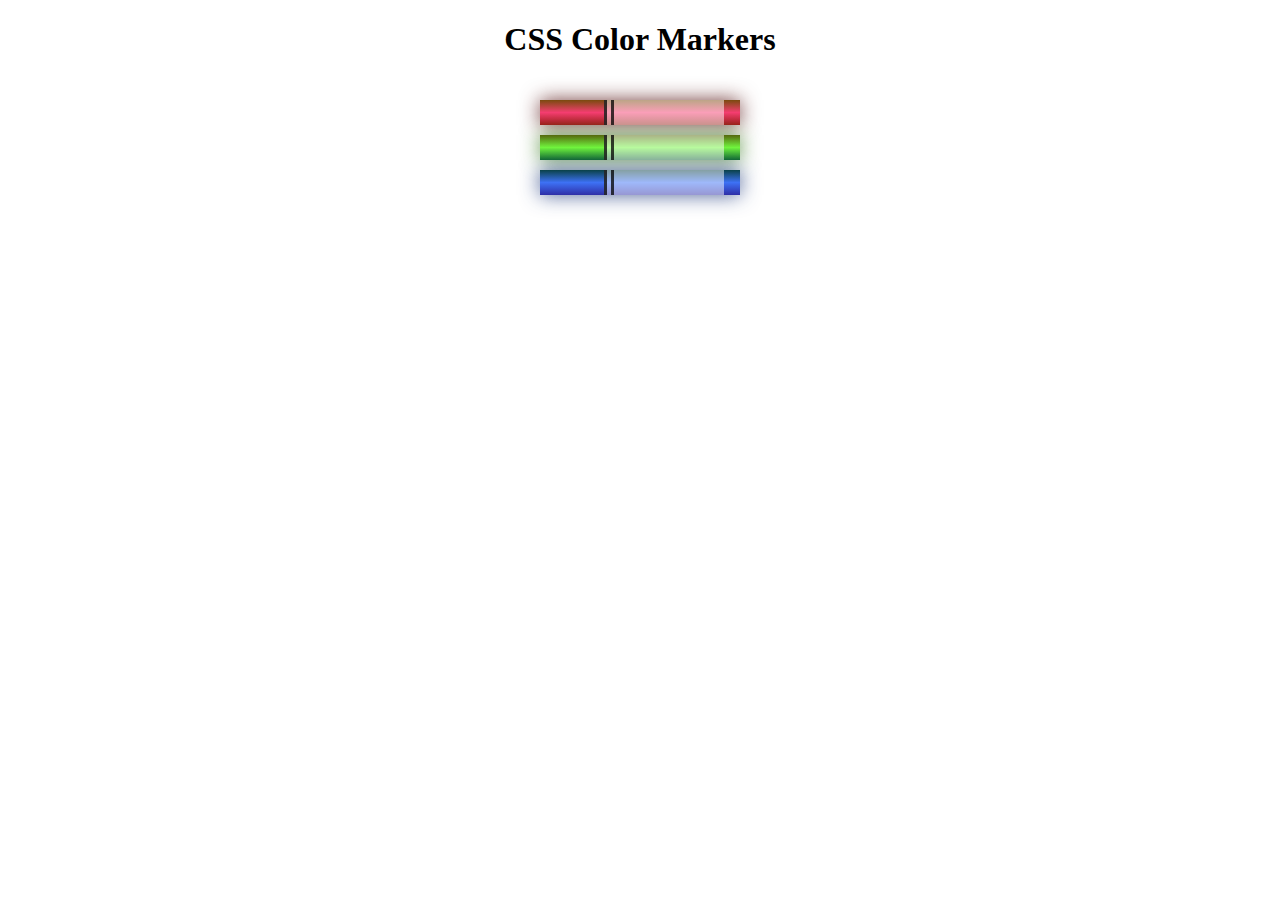
<file: responsive-web-design/Parte1/css-color-markers/css-color-markets.html>
<!DOCTYPE html>
<html lang="en">

<head>
    <meta charset="utf-8">
    <meta name="viewport" content="width=device-width, initial-scale=1.0">
    <title>Colored Markers</title>
    <link rel="stylesheet" href="styles.css">
</head>

<body>
    <h1>CSS Color Markers</h1>
    <div class="container">
        <div class="marker red">
            <div class="cap"></div>
            <div class="sleeve"></div>
        </div>
        <div class="marker green">
            <div class="cap"></div>
            <div class="sleeve"></div>
        </div>
        <div class="marker blue">
            <div class="cap"></div>
            <div class="sleeve"></div>
        </div>
    </div>
</body>

</html>
</file>
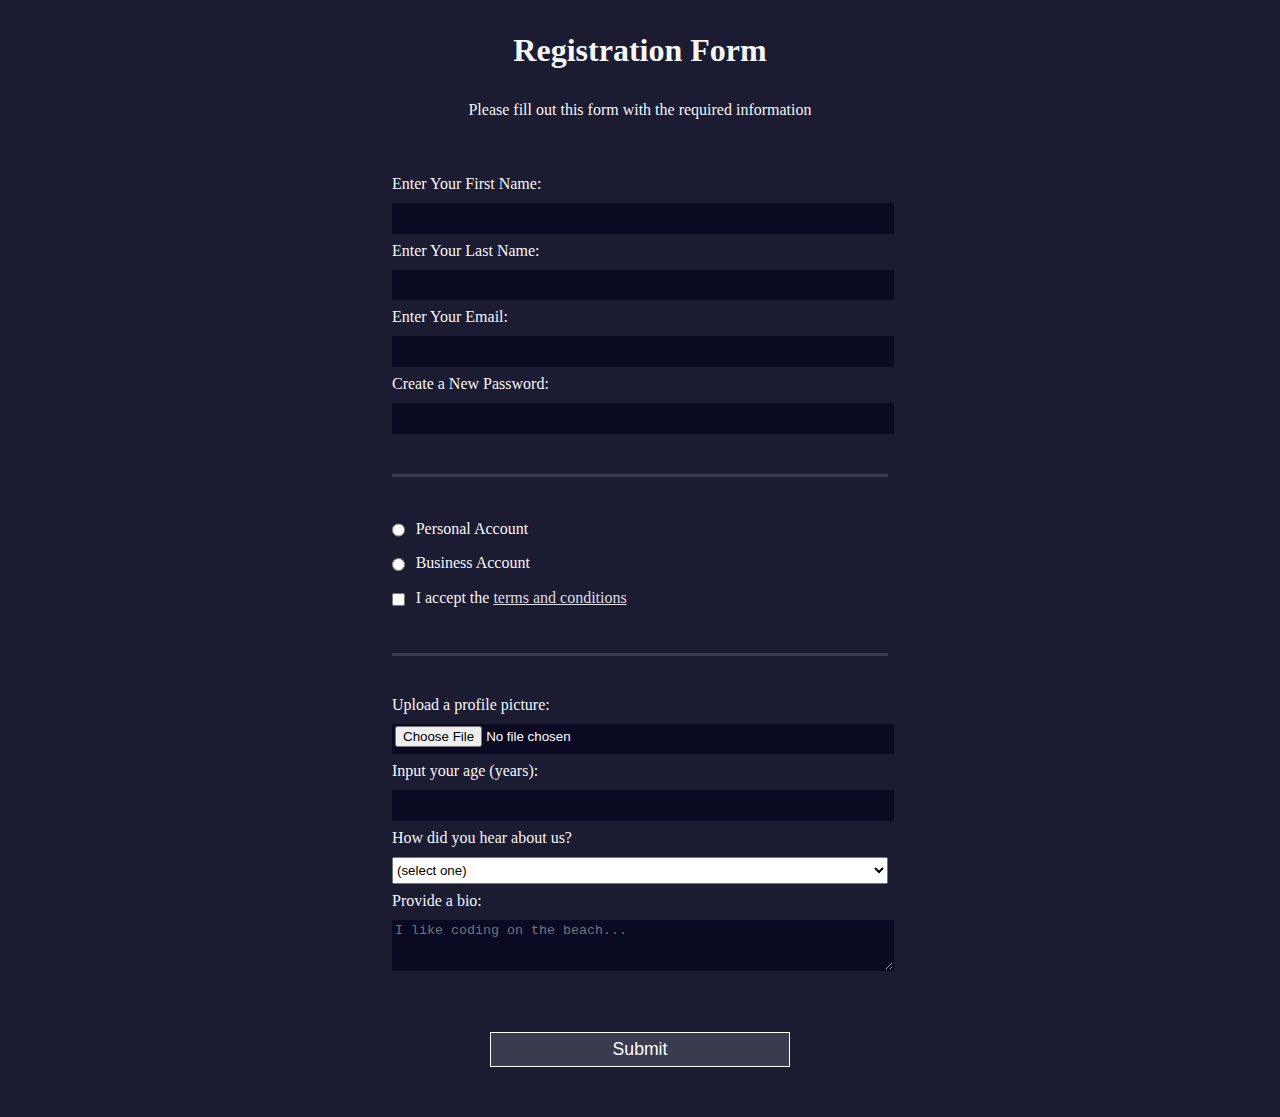
<file: responsive-web-design/Parte1/registration-form/registration-form.html>
<!DOCTYPE html>
<html lang="en">
  <head>
    <meta charset="UTF-8">
    <title>Registration Form</title>
    <link rel="stylesheet" href="styles.css" />
  </head>
  <body>
    <h1>Registration Form</h1>
    <p>Please fill out this form with the required information</p>
    <form action='https://register-demo.freecodecamp.org'>
      <fieldset>
        <label for="first-name">Enter Your First Name: <input id="first-name" name="first-name" type="text" required /></label>
        <label for="last-name">Enter Your Last Name: <input id="last-name" name="last-name" type="text" required /></label>
        <label for="email">Enter Your Email: <input id="email" name="email" type="email" required /></label>
        <label for="new-password">Create a New Password: <input id="new-password" name="new-password" type="password" pattern="[a-z0-5]{8,}" required /></label>
      </fieldset>
      <fieldset>
        <label for="personal-account"><input id="personal-account" type="radio" name="account-type" class="inline" /> Personal Account</label>
        <label for="business-account"><input id="business-account" type="radio" name="account-type" class="inline" /> Business Account</label>
        <label for="terms-and-conditions" name="terms-and-conditions">
          <input id="terms-and-conditions" type="checkbox" required name="terms-and-conditions" class="inline" /> I accept the <a href="https://www.freecodecamp.org/news/terms-of-service/">terms and conditions</a>
        </label>
      </fieldset>
      <fieldset>
        <label for="profile-picture">Upload a profile picture: <input id="profile-picture" type="file" name="file" /></label>
        <label for="age">Input your age (years): <input id="age" type="number" name="age" min="13" max="120" /></label>
        <label for="referrer">How did you hear about us?
          <select id="referrer" name="referrer">
            <option value="">(select one)</option>
            <option value="1">freeCodeCamp News</option>
            <option value="2">freeCodeCamp YouTube Channel</option>
            <option value="3">freeCodeCamp Forum</option>
            <option value="4">Other</option>
          </select>
        </label>
        <label for="bio">Provide a bio:
          <textarea id="bio" name="bio" rows="3" cols="30" placeholder="I like coding on the beach..."></textarea>
        </label>
      </fieldset>
      <input type="submit" value="Submit" />
    </form>
  </body>
</html>
</file>
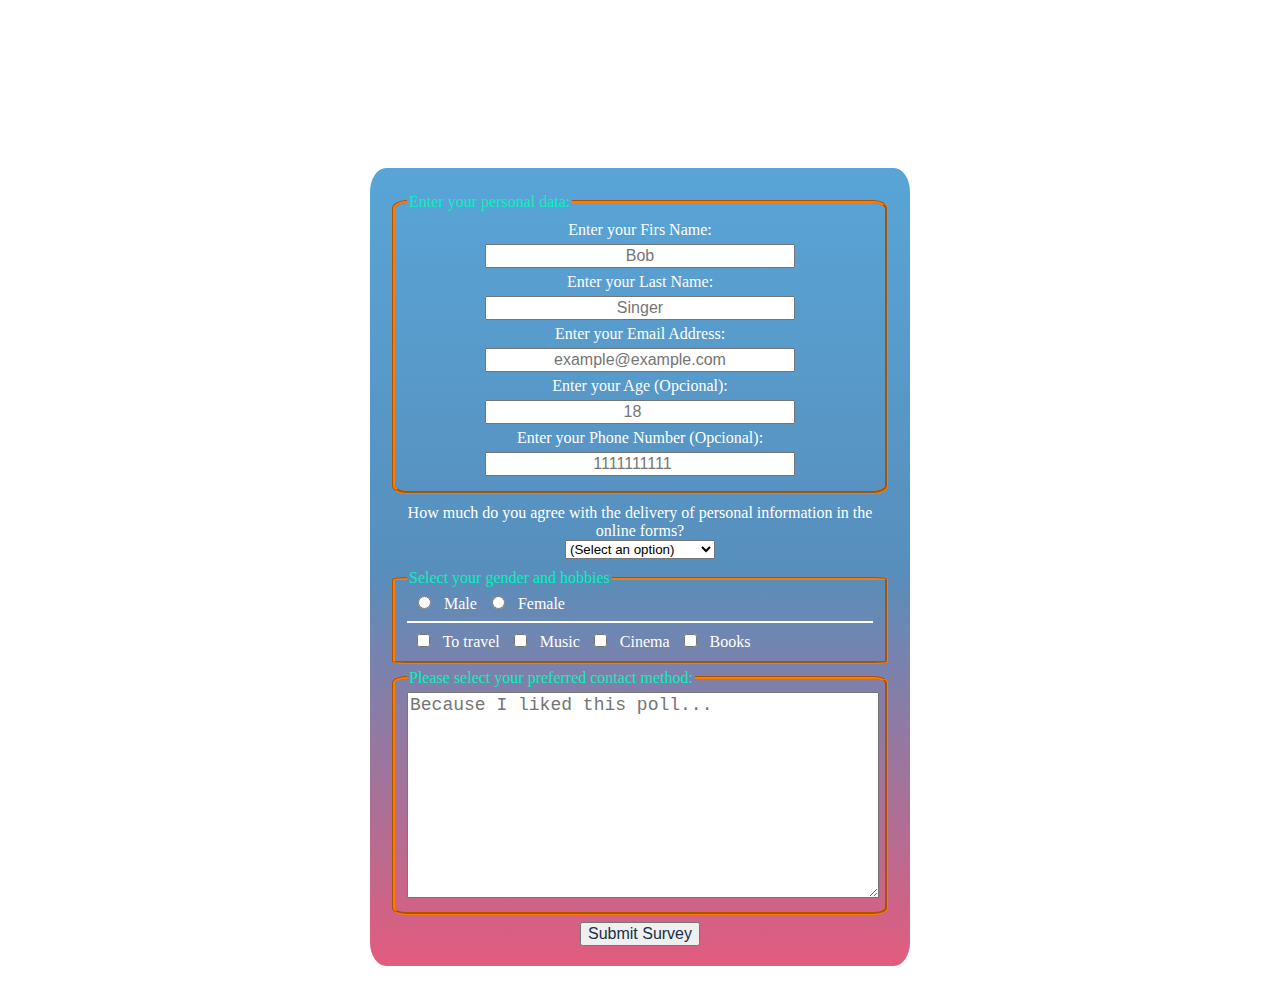
<file: responsive-web-design/Parte1/survey-form/survey-form.html>
<!DOCTYPE html>
<html lang="en">

<head>
    <meta charset="UTF-8">
    <meta http-equiv="X-UA-Compatible" content="IE=edge">
    <meta name="viewport" content="width=device-width, initial-scale=1.0">
    <link rel="stylesheet" href="styles.css">
    <title>Survey Form</title>
</head>

<body>
    <div id="container">
        <h1 id="title">Survey Form</h1>
        <p id="description">This form will receive the answers of the users interested in doing it.</p>

        <form action="submit" id="survey-form">
            <fieldset>
                <legend>Enter your personal data:</legend>
                <div>
                    <label id="name-label">Enter your Firs Name:<input type="text" id="name" placeholder="Bob"
                            required></label>
                    <label id="second-name-label">Enter your Last Name:<input type="text" id="second-name"
                            placeholder="Singer" required></label>
                    <label id="email-label">Enter your Email Address:<input type="email" id="email"
                            placeholder="example@example.com" required></label>
                    <label id="age-label">Enter your Age (Opcional):<input type="number" id="age" min="10" max="99"
                            placeholder="18" required></label>
                    <label id="number-label">Enter your Phone Number (Opcional):<input type="number" id="number"
                            min="1111111111" max="9999999999" placeholder="1111111111" required></label>
                </div>
            </fieldset>

            <div class="selec">
                <label id="assessment-label"> How much do you agree with the delivery of personal information in the
                    online forms?
                    <select name="assessment" id="dropdown">
                        <option value="">(Select an option)</option>
                        <option value="1"> Not agree </option>
                        <option value="2"> In agreement </option>
                        <option value="2"> Strongly agree </option>
                    </select>
                </label>
            </div>

            <fieldset>
                <legend>Select your gender and hobbies</legend>
                <div class="opt">
                    <input type="radio" name="sex" value="male" class="opc"> Male
                    <input type="radio" name="sex" value="female" class="opc"> Female
                    <hr>
                    <input type="checkbox" value="0" class="opc"> To travel
                    <input type="checkbox" value="1" class="opc"> Music
                    <input type="checkbox" value="2" class="opc"> Cinema
                    <input type="checkbox" value="3" class="opc"> Books
                </div>
            </fieldset>

            <fieldset>
                <legend>Please select your preferred contact method:</legend>
                <div class="bio">
                    <textarea name="bio" id="bio" cols="30" rows="10"
                        placeholder="Because I liked this poll..."></textarea>
                </div>
            </fieldset>

            <input id="submit" type="submit" value="Submit Survey">

        </form>
    </div>
</body>

</html>
</file>
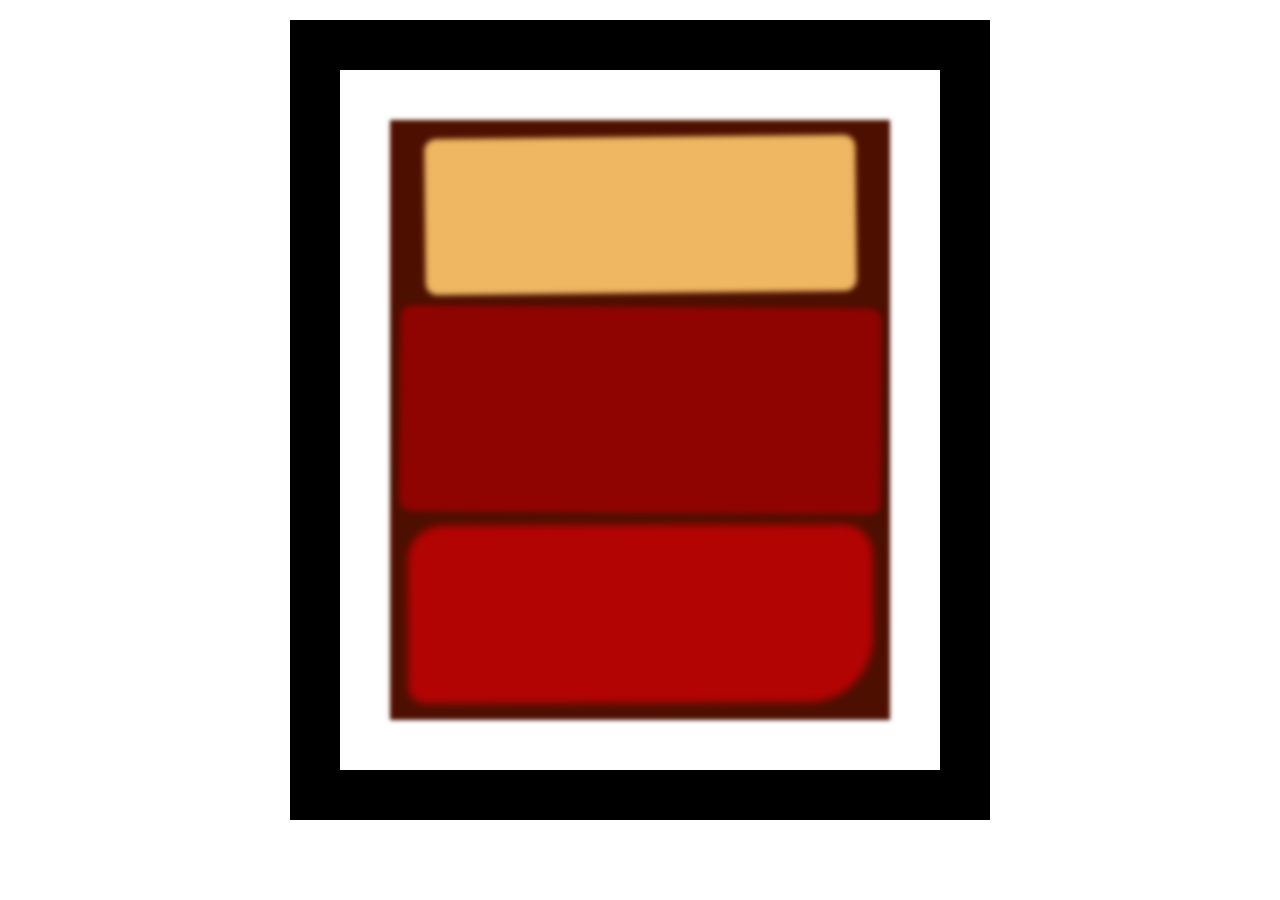
<file: responsive-web-design/Parte2/rothko-painting/rothko-painting.html>
<!DOCTYPE html>
<html lang="en">

<head>
    <meta charset="UTF-8">
    <title>Rothko Painting</title>
    <link href="./styles.css" rel="stylesheet">
</head>

<body>
    <div class="frame">
        <div class="canvas">
            <div class="one"></div>
            <div class="two"></div>
            <div class="three"></div>
            <div></div>
        </div>
    </div>
</body>

</html>
</file>
<file: responsive-web-design/Parte1/css-color-markers/styles.css>
h1 {
    text-align: center;
}

.container {
    background-color: rgb(255, 255, 255);
    padding: 10px 0;
}

.marker {
    width: 200px;
    height: 25px;
    margin: 10px auto;
}

.cap {
    width: 60px;
    height: 25px;
}

.sleeve {
    width: 110px;
    height: 25px;
    background-color: rgba(255, 255, 255, 0.5);
    border-left: 10px double rgba(0, 0, 0, 0.75);
}

.cap,
.sleeve {
    display: inline-block;
}

.red {
    background: linear-gradient(rgb(122, 74, 14), rgb(245, 62, 113), rgb(162, 27, 27));
    box-shadow: 0 0 20px 0 rgba(83, 14, 14, 0.8);
}

.green {
    background: linear-gradient(#55680D, #71F53E, #116C31);
    box-shadow: 0 0 20px 0 #3B7E20CC;
}

.blue {
    background: linear-gradient(hsl(186, 76%, 16%), hsl(223, 90%, 60%), hsl(240, 56%, 42%));
    box-shadow: 0 0 20px 0 hsl(223, 59%, 31%, 0.8);
}
</file>
<file: responsive-web-design/Parte1/registration-form/styles.css>
body {
    width: 100%;
    height: 100vh;
    margin: 0;
    background-color: #1b1b32;
    color: #f5f6f7;
    font-family: Tahoma;
    font-size: 16px;
}

h1,
p {
    margin: 1em auto;
    text-align: center;
}

form {
    width: 60vw;
    max-width: 500px;
    min-width: 300px;
    margin: 0 auto;
    padding-bottom: 2em;
}

fieldset {
    border: none;
    padding: 2rem 0;
    border-bottom: 3px solid #3b3b4f;
}

fieldset:last-of-type {
    border-bottom: none;
}

label {
    display: block;
    margin: 0.5rem 0;
}

input,
textarea,
select {
    margin: 10px 0 0 0;
    width: 100%;
    min-height: 2em;
}

input,
textarea {
    background-color: #0a0a23;
    border: 1px solid #0a0a23;
    color: #ffffff;
}

.inline {
    width: unset;
    margin: 0 0.5em 0 0;
    vertical-align: middle;
}

input[type="submit"] {
    display: block;
    width: 60%;
    margin: 1em auto;
    height: 2em;
    font-size: 1.1rem;
    background-color: #3b3b4f;
    border-color: white;
    min-width: 300px;
}

input[type="file"] {
    padding: 1px 2px;
}

a {
    color: #dfdfe2;
}
</file>
<file: responsive-web-design/Parte1/survey-form/styles.css>
body {
    background-image: url(https://wallpaperaccess.com/full/1715114.jpg);
    font-family: sans-serif;
    padding: 20px;
    font-family: Cambria, Cochin, Georgia, Times, 'Times New Roman', serif;
}

h1,
p {

    text-align: center;
    font-style: unset;
    font-family: Cambria, Cochin, Georgia, Times, 'Times New Roman', serif;
    color: rgb(255, 255, 255);
}

p {
    font-size: large;
    margin-top: 0;
}

h1 {
    font-size: 40px;
}

form {
    width: 80%;
    background: linear-gradient(360deg, #d81a49b6, #246da8c4, #1c84c9bb);
    margin-left: auto;
    margin-right: auto;
    padding: 20px;
    max-width: 500px;
    border-radius: 3%;
}

fieldset {
    border-radius: 3%;
    border-color: rgb(255, 123, 0);
    border-width: 3px;
    width: auto;
    margin-top: 5px;
}

legend {
    color: rgb(8, 240, 190);
}

input {
    align-items: center;
    display: block;
    color: rgb(23, 48, 70);
    font-size: medium;
}

#name,
#name-label,
#email,
#email-label,
#second-name,
#second-name-label,
#age,
#age-label,
#number,
#number-label,
#comments-label {
    display: block;
    min-width: 65%;
    text-align: center;
    margin: 5px auto;
}

#dropdown {
    display: block;
    min-width: 30%;
    margin-top: 3px;
    margin: auto;
}

label {
    color: rgb(255, 255, 255);
}

.opc {
    display: inline-block;
}

.opt {
    color: rgb(255, 255, 255);
}

.selec {
    text-align: center;
    margin-top: 10px;
    margin-bottom: 10px;
}

hr {
    background-color: rgba(255, 255, 255, 0.911);
    border-style: solid;
    border-color: rgba(255, 255, 255, 0.911);
    border-radius: 2%;
}

input[type="checkbox"],
input[type="radio"] {
    text-align: center;
    width: 25px;
    accent-color: rgb(8, 240, 190);
}

textarea {
    width: 100%;
    color: rgb(19, 19, 19);
    font-size: 18px;
}

#submit {
    margin: auto;
    margin-top: 7px;
}

#submit:hover {
    color: darkcyan;
}

#submit:active {
    color: rgb(8, 240, 190);
    ;
}
</file>
<file: responsive-web-design/Parte2/rothko-painting/styles.css>
.canvas {
    width: 500px;
    height: 600px;
    background-color: #4d0f00;
    overflow: hidden;
    filter: blur(2px);
}

.frame {
    border: 50px solid black;
    width: 500px;
    padding: 50px;
    margin: 20px auto;
}

.one {
    width: 425px;
    height: 150px;
    background-color: #efb762;
    margin: 20px auto;
    box-shadow: 0 0 3px 3px #efb762;
    border-radius: 9px;
    transform: rotate(-0.6deg);
}

.two {
    width: 475px;
    height: 200px;
    background-color: #8f0401;
    margin: 0 auto 20px;
    box-shadow: 0 0 3px 3px #8f0401;
    border-radius: 8px 10px;
    transform: rotate(0.4deg);
}

.one,
.two {
    filter: blur(1px);
}

.three {
    width: 91%;
    height: 28%;
    background-color: #b20403;
    margin: auto;
    filter: blur(2px);
    box-shadow: 0 0 5px 5px #b20403;
    border-radius: 30px 25px 60px 12px;
    transform: rotate(-0.2deg);
}
</file>
